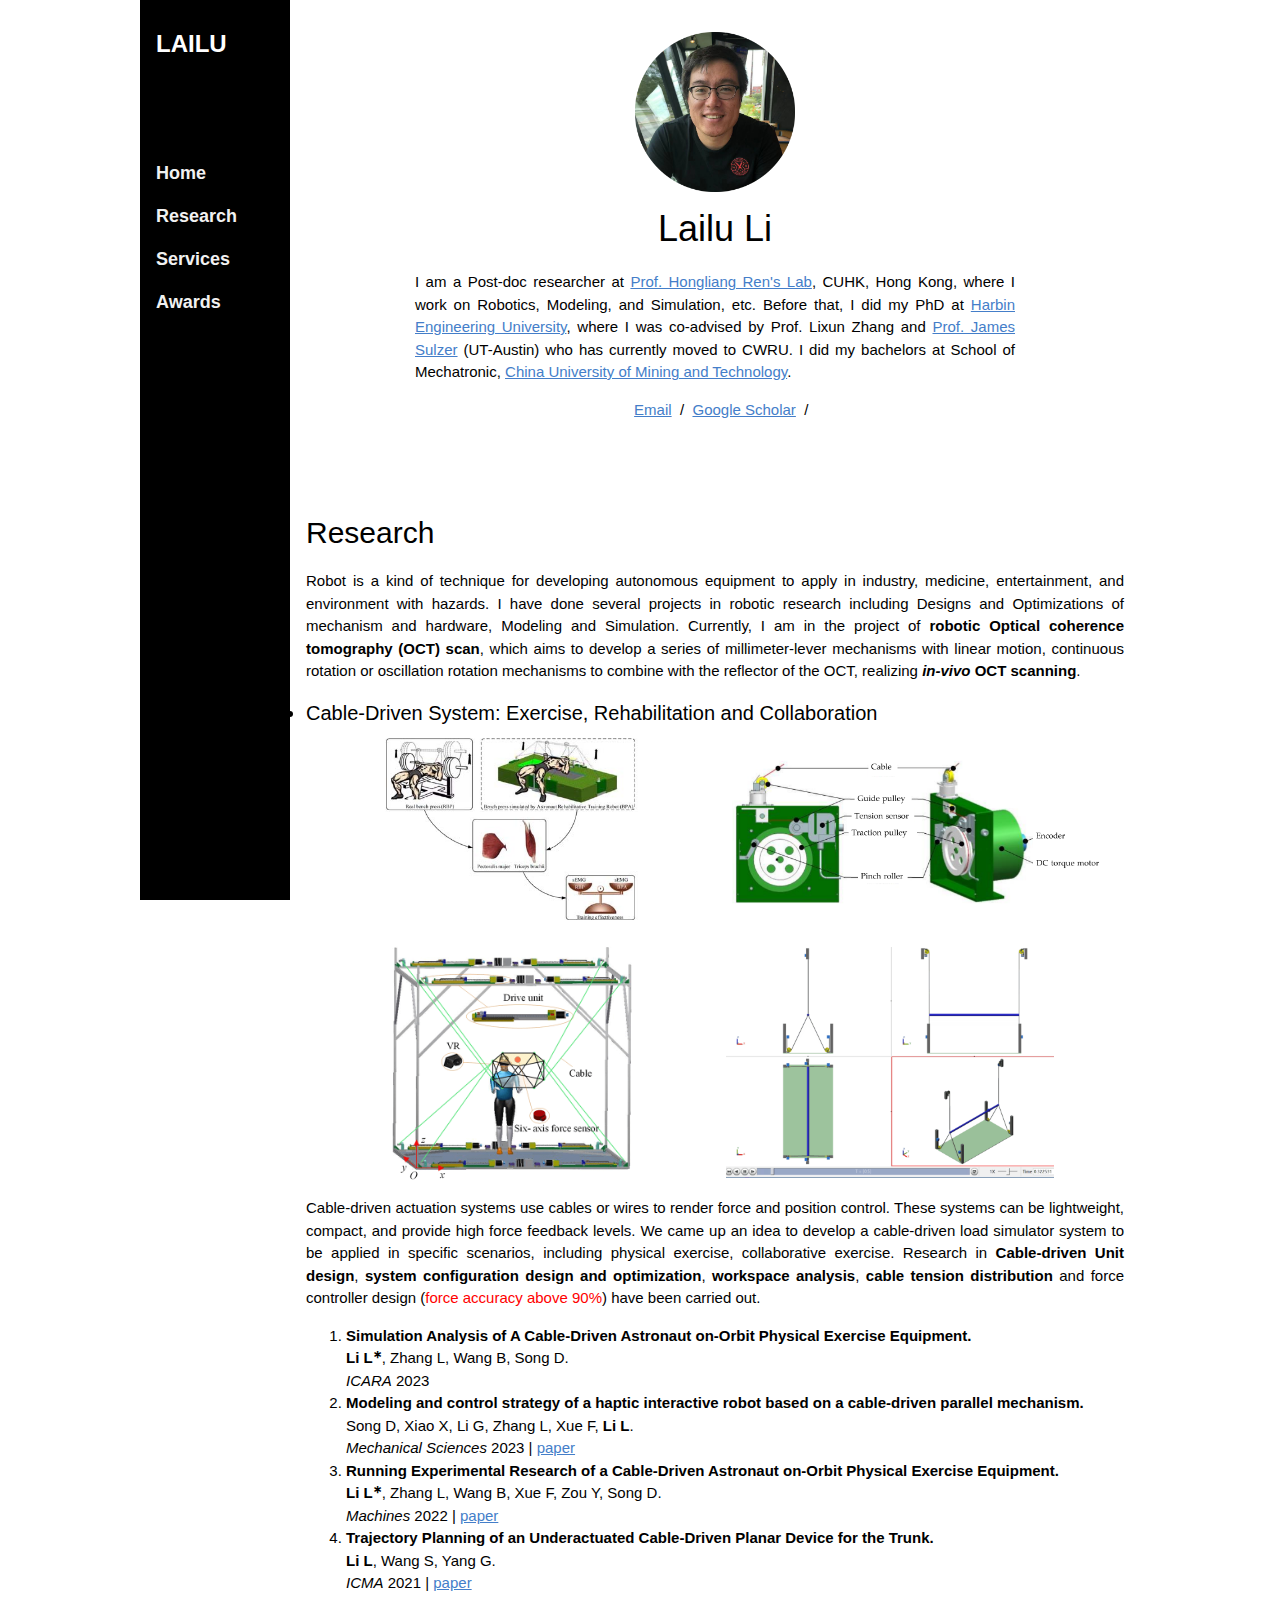
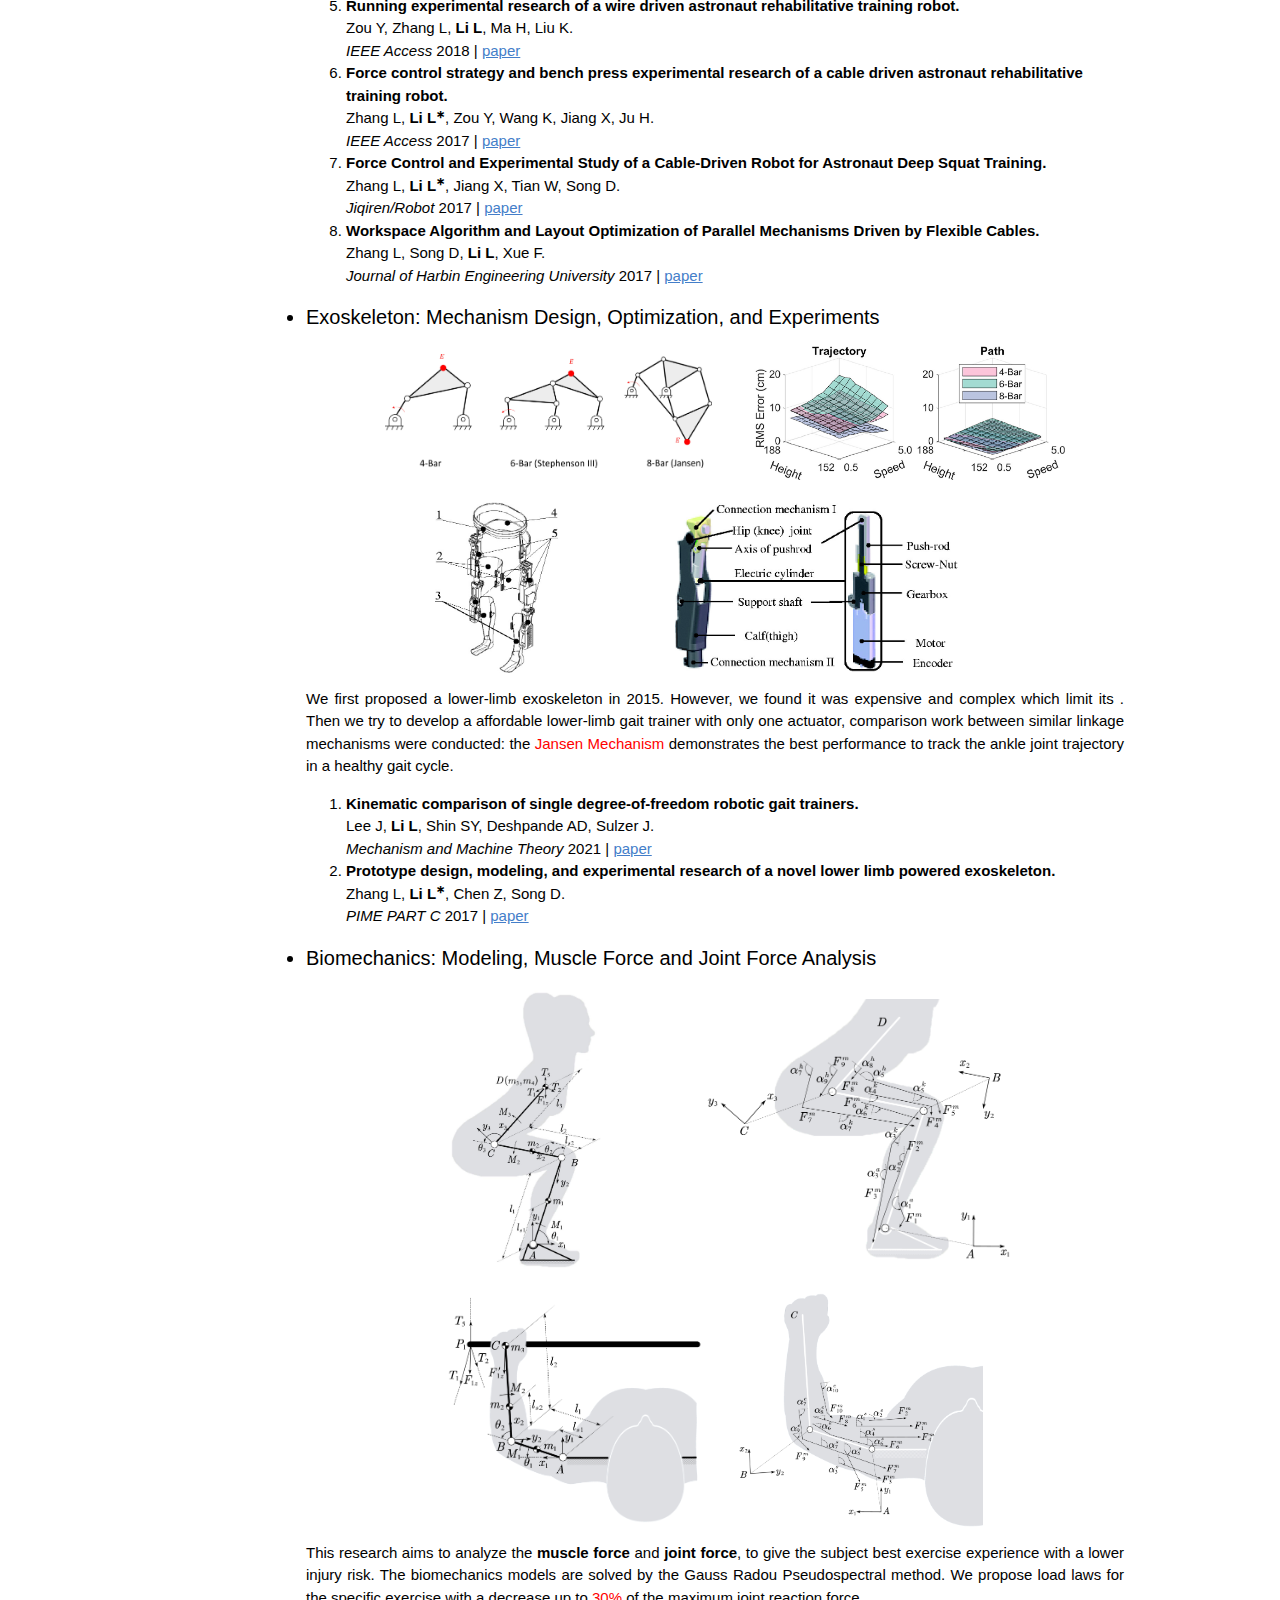
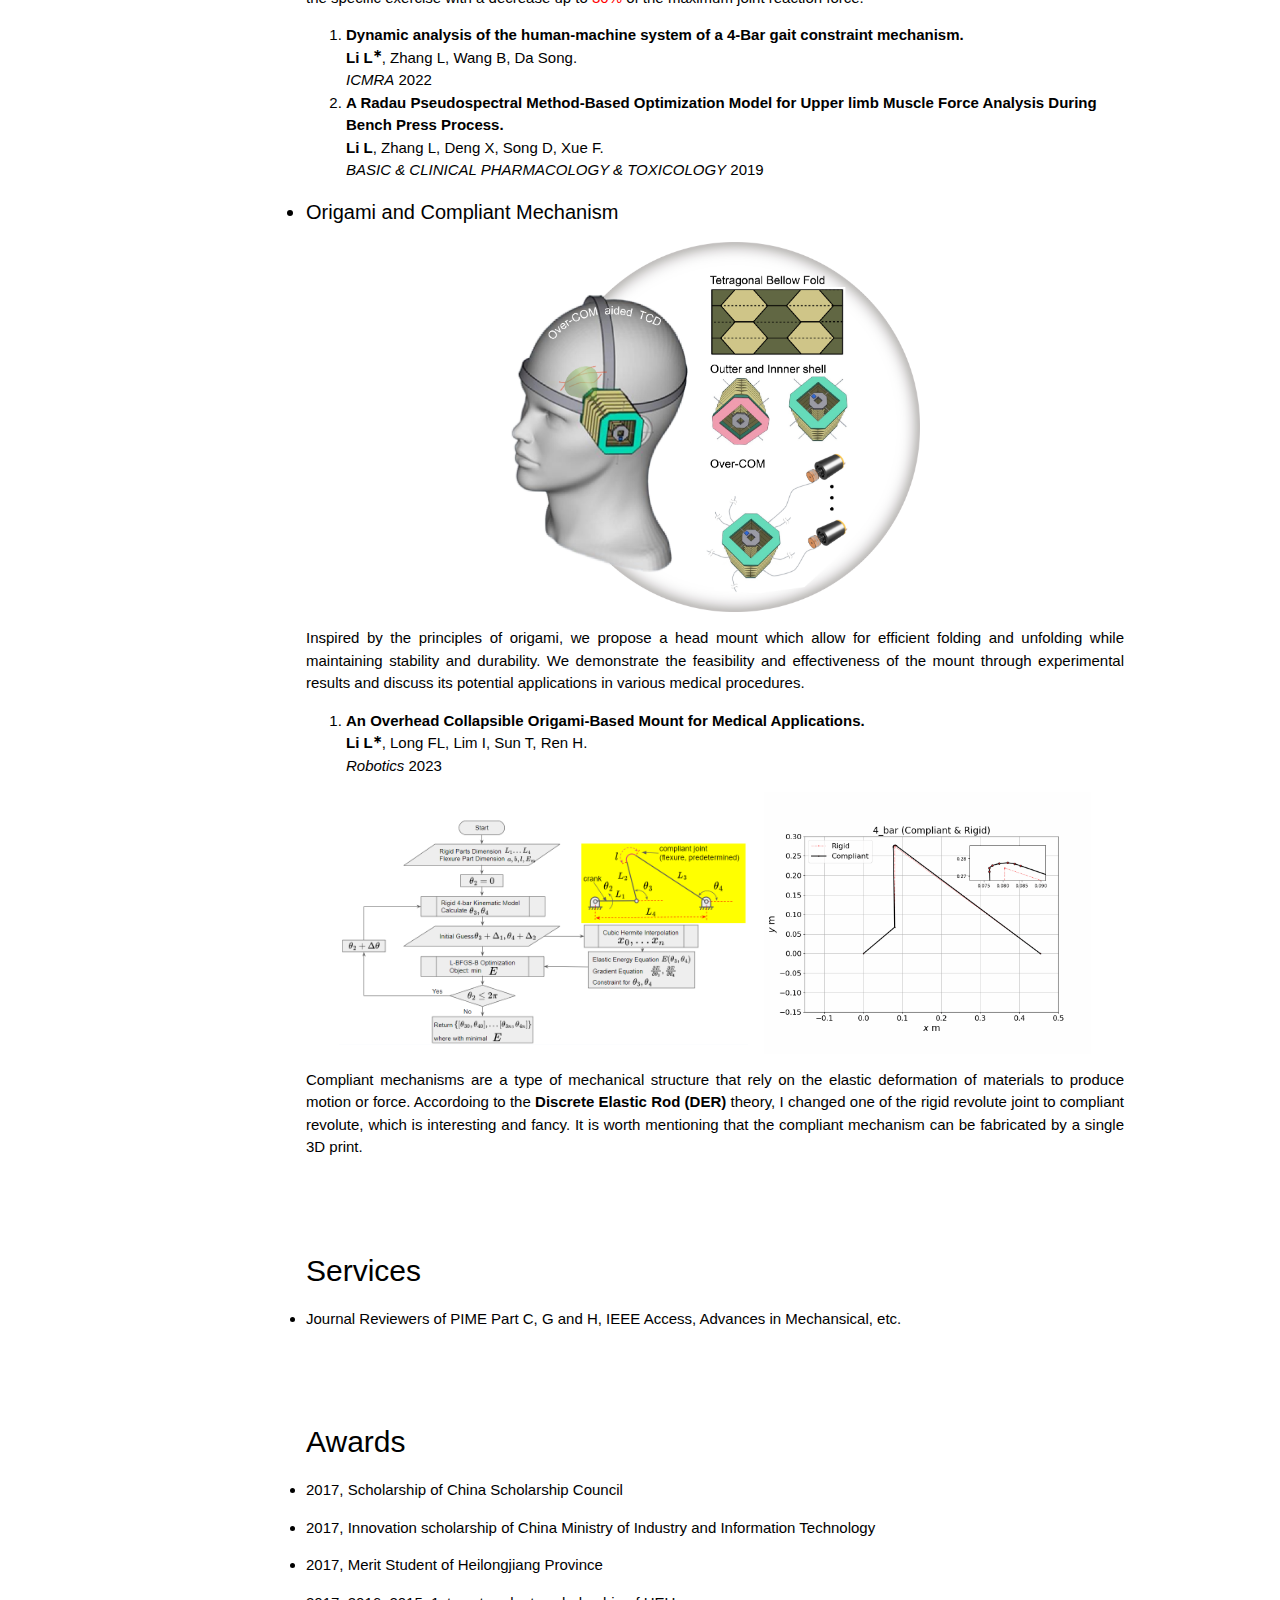
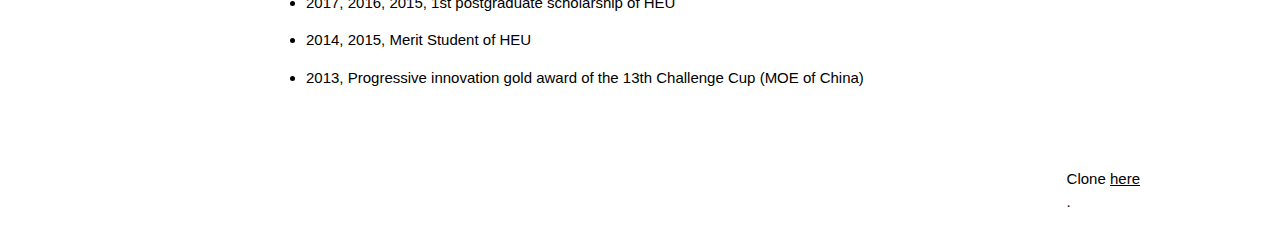
<file: HomePage-master/HomePage-master/index.html>
<!DOCTYPE html>
<html xmlns="http://www.w3.org/1999/xhtml" xml:lang="en">

<head>

  <title>Lailu Li's Homepage</title>

  <meta charset="UTF-8">
  <meta name="viewport" content="width=device-width, initial-scale=1">
  <meta http-equiv="Content-Type" content="text/html; charset=UTF-8">
  <meta name="description" content="Lailu Li is currently a Post-doc researcher at Prof. Hongliang Ren's Lab">
  <meta name="keywords" content="Lailu Li, 李来禄, lailuli, Lailu, Li, Robotics, Modeling, Simulation">
  <meta name="author" content="Lailu Li" />

  <link rel="stylesheet" href="w3.css">

  <style>
  .w3-sidebar a {font-family: "Roboto", sans-serif}
  body,h1,h2,h3,h4,h5,h6,.w3-wide {font-family: "Montserrat", sans-serif;}
  </style>

  <link rel="icon" type="image/png" href="images/icons.png">
  <!--
  <script src="jquery.min.js"></script>
  <script>
  $(document).ready(function(){
    // Add smooth scrolling to all links
    $("a").on('click', function(event) {
      // Make sure this.hash has a value before overriding default behavior
      if (this.hash !== "") {
        // Prevent default anchor click behavior
        event.preventDefault();
        // Store hash
        var hash = this.hash;
        // Using jQuery's animate() method to add smooth page scroll
        // The optional number (800) specifies the number of milliseconds it takes to scroll to the specified area
        $('html, body').animate({
          scrollTop: $(hash).offset().top
        }, 800, function(){
          // Add hash (#) to URL when done scrolling (default click behavior)
          window.location.hash = hash;
        });
      } // End if
    });
  });
  </script>
  //-->

</head>


<body class="w3-content" style="max-width:1000px">

<!-- Sidebar/menu -->
<nav class="w3-sidebar w3-bar-block w3-black w3-collapse w3-top w3-right" style="z-index:3;width:150px" id="mySidebar">
  <div class="w3-container w3-display-container w3-padding-16">
    <h3><b>LAILU</b></h3>
  </div>
  <div class="w3-padding-64 w3-text-light-grey w3-large" style="font-weight:bold">
    <a href="#home" class="w3-bar-item w3-button">Home</a>
    <!-- <a href="#news" class="w3-bar-item w3-button">News</a> -->
    <a href="#research" class="w3-bar-item w3-button">Research</a>
    <!-- <a href="#talks" class="w3-bar-item w3-button">Talks</a> -->
    <!-- <a href="#publications" class="w3-bar-item w3-button">Research</a>-->
    <a href="#service" class="w3-bar-item w3-button">Services</a>
    <a href="#award" class="w3-bar-item w3-button">Awards</a>
  </div>
</nav>

<!-- Top menu on small screens -->
<header class="w3-bar w3-top w3-hide-large w3-black w3-xlarge">
  <div class="w3-bar-item w3-padding-24">LAILU</div>
  <a href="javascript:void(0)" class="w3-bar-item w3-button w3-padding-24 w3-right"  style="font-stretch: extra-expanded;" onclick="w3_open()"><b>≡</b></a>
  </div>
</header>

<!-- Overlay effect when opening sidebar on small screens -->
<div class="w3-overlay w3-hide-large" onclick="w3_close()" style="cursor:pointer" title="close side menu" id="myOverlay"></div>

<!-- !PAGE CONTENT! -->
<div class="w3-main" style="margin-left:150px">

  <!-- Push down content on small screens -->
  <div class="w3-hide-large" style="margin-top:83px"></div>

<!-- The Home Section -->
    <div class="w3-container w3-center w3-padding-32" id="home">
      <img style="width: 80%;max-width: 160px" alt="profile photo" src="images/portrait.png">
      <h1>Lailu Li</h1>
        <p class="w3-justify" style="width:100%;border:0px;border-spacing:0px;border-collapse:separate;margin-right:auto;margin-left:auto;max-width:600px">
          I am a Post-doc researcher at <a style="color: #447ec9" href="http://www.labren.org/mm/">Prof. Hongliang Ren's Lab</a>, CUHK, Hong Kong, where I work on Robotics, Modeling, and Simulation, etc. Before that, I did my PhD at <a style="color: #447ec9" href="https://english.hrbeu.edu.cn/">Harbin Engineering University</a>, where I was co-advised by Prof. Lixun Zhang and <a style="color: #447ec9" href="https://www.metrohealth.org/rehabilitation/research/researchers/james-sulzer/"> Prof. James Sulzer</a> (UT-Austin) who has currently moved to CWRU. I did my bachelors at School of Mechatronic, <a style="color: #447ec9" href="https://global.cumt.edu.cn/">China University of Mining and Technology</a>.
        </p>
        <p class="w3-center">
          &nbsp&nbsp&nbsp <a style="color: #447ec9" href="mailto:lailuli@cuhk.edu.hk">Email</a> &nbsp/&nbsp
          <a style="color: #447ec9" href="https://scholar.google.com/citations?hl=zh-CN&user=3jjDNd4AAAAJ&view_op=list_works&sortby=pubdate">Google Scholar</a> &nbsp/&nbsp
          <!--<a style="color: #447ec9" href="data/Lailu_CV.pdf">CV</a>-->
        </p>
        </tbody></table>
  </div>

<!-- The News Section -->
  <!--
  <div class="w3-container w3-light-grey w3-padding-32" id="news">
   <h2>News</h2>
      <p><li> 05/2021, 2 papers have been accepted by <a href="https://icml.cc/">ICML 2022</a>. </li></p>
      <p><li> 04/2022, 8 papers have been accepted by <a href="https://openaccess.thecvf.com/CVPR2022">CVPR 2022</a>. </li></p>
   	  <p><li> 02/2022, Our suvery paper on vision transformer has been accepted by <a href="https://arxiv.org/pdf/2012.12556">IEEE TPAMI</a>.</li></p>
      <p><li> 09/2021, 10 papers have been accepted by <a href="https://nips.cc/Conferences/2021">NeurIPS 2021</a>.</li></p>
      <p><li> 09/2021, The journal version of versatile filters has been accepted by <a href="https://ieeexplore.ieee.org/iel7/34/4359286/09543586.pdf">IEEE TPAMI</a>.</li></p>
      <p><li> 07/2021, 1 paper has been accepted by <a href="https://iccv2021.thecvf.com/home">ICCV 2021</a>.</li></p>
      <p><li> 05/2021, 1 paper has been accepted by <a href="https://icml.cc/">ICML 2021</a>.</li></p>
      <p><li> 05/2021, I have been selected as a Senior Area Chair for <a href="http://valser.org/">VALSE 2021</a>.</li></p>
      <p><li> 03/2021, I accepted the invitation to serve as an Area Chair for <a href="https://nips.cc/Conferences/2021/">NeurIPS 2021</a>.</li></p>
      <p><li> 03/2021, 9 papers have been accepted by <a href="http://cvpr2021.theRcvf.com/">CVPR 2021</a>.</li></p>
      <!--
      <p><li> 01/2021, I will give a talk about AdderNet at <a href="https://haet2021.github.io/speakers.html">HAET ICLR 2021 workshop</a>.</li></p>
      <p><li> 12/2020, two papers have been accepted by <a href="https://aaai.org/Conferences/AAAI-21/">AAAI 2021</a>.</li></p>
      <p><li> 11/2020, I accepted the invitation to serve as an Area Chair for <a href="https://icml.cc/Conferences/2021">ICML 2021</a>.</li></p>
      <p><li> 09/2020, six papers have been accepted by <a href="https://nips.cc/Conferences/2020">NeurIPS 2020</a>.</li></p>
      <p><li> 07/2020, one paper has been accepted by <a href="https://ieeexplore.ieee.org/xpl/RecentIssue.jsp?punumber=5962385">IEEE TNNLS</a>.</li></p>
      <p><li> 07/2020, one paper has been accepted by <a href="https://eccv2020.eu/accepted-papers/">ECCV 2020</a>.</li></p>
      <p><li> 06/2020, two papers have been accepted by <a href="https://icml.cc/Conferences/2020/AcceptedPapersInitial">ICML 2020</a>.</li></p>
      <p><li> 07/2020, one paper has been accepted by <a href="http://2020.acmmm.org/accepted-paper-id-list.txt">ACM MM 2020</a>.</li></p>
      <p><li> 02/2020, seven papers have been accepted by <a href="http://openaccess.thecvf.com/menu.py">CVPR 2020</a>.</li></p>
      <p><li> 01/2020, one paper has been accepted by <a href="https://ieeexplore.ieee.org/xpl/RecentIssue.jsp?punumber=5962385">IEEE TNNLS</a>.</li></p>
      <p><li> 11/2019, three papers have been accepted by <a href="https://aaai.org/Conferences/AAAI-20/wp-content/uploads/2020/01/AAAI-20-Accepted-Paper-List.pdf">AAAI 2020</a>.</li></p>
      -->

<!-- The Projects Section -->
  <div class="w3-container w3-padding-32" id="research">
    <h2>Research</h2>
    <p class="w3-justify">
      Robot is a kind of technique for developing autonomous equipment to apply in industry, medicine, entertainment, and environment with hazards. I have done several projects in robotic research including Designs and Optimizations of mechanism and hardware, Modeling and Simulation. Currently, I am in the project of <strong>robotic Optical coherence tomography (OCT) scan</strong>, which aims to develop a series of millimeter-lever mechanisms with linear motion, continuous rotation or oscillation rotation mechanisms to combine with the reflector of the OCT, realizing <strong><i>in-vivo</i> OCT scanning</strong>.
    </p>

        <h4><li>Cable-Driven System: Exercise, Rehabilitation and Collaboration</li></h4>
        <img style="width:50%" src="images/cable-driven.jpg"> &nbsp&nbsp <img style="width:45%;" src="images/CDU.png">
        <br>
        <br>
        &nbsp&nbsp&nbsp&nbsp&nbsp&nbsp&nbsp&nbsp&nbsp&nbsp&nbsp&nbsp&nbsp &nbsp&nbsp &nbsp&nbsp  <img style="width:30%" src="images/collaborative exercise.png"> &nbsp&nbsp&nbsp&nbsp&nbsp&nbsp&nbsp&nbsp&nbsp&nbsp&nbsp&nbsp&nbsp&nbsp&nbsp&nbsp&nbsp &nbsp&nbsp    <img style="width:40%;" src="images/cable-simulation-2.gif">
        <p class="w3-justify">
        Cable-driven actuation systems use cables or wires to render force and position control. These systems can be lightweight, compact, and provide high force feedback levels. We came up an idea to develop a cable-driven load simulator system to be applied in specific scenarios, including physical exercise, collaborative exercise. Research in <strong>Cable-driven Unit design</strong>, <strong>system configuration design and optimization</strong>, <strong>workspace analysis</strong>, <strong>cable tension distribution</strong> and force controller design (<span style="color:red">force accuracy above 90%</span>) have been carried out.
        </p>
      <p>
      <ol>
      <li><strong>Simulation Analysis of A Cable-Driven Astronaut on-Orbit Physical Exercise Equipment.</strong>
      <br>
        <strong>Li L<sup>&#8727</sup></strong>, Zhang L, Wang B, Song D.
      <br>
      <em>ICARA</em> 2023
      <li><strong>Modeling and control strategy of a haptic interactive robot based on a cable-driven parallel mechanism.</strong>
      <br>
      Song D, Xiao X, Li G, Zhang L, Xue F, <strong>Li L</strong>.
      <br>
      <em>Mechanical Sciences</em> 2023 | <a style="color: #447ec9" href="https://ms.copernicus.org/articles/14/19/2023/">paper</a>
      <li><strong>Running Experimental Research of a Cable-Driven Astronaut on-Orbit Physical Exercise Equipment.</strong>
      <br>
      <strong>Li L<sup>&#8727</sup></strong>, Zhang L, Wang B, Xue F, Zou Y, Song D.
      <br>
      <em>Machines</em> 2022 | <a style="color: #447ec9" href="https://www.mdpi.com/2075-1702/10/5/377">paper</a>
      <li><strong>Trajectory Planning of an Underactuated Cable-Driven Planar Device for the Trunk.</strong>
      <br>
      <strong>Li L</strong>, Wang S, Yang G.
      <br>
      <em>ICMA</em> 2021 | <a style="color: #447ec9" href="https://ieeexplore.ieee.org/abstract/document/9512724">paper</a>
      <li><strong>Running experimental research of a wire driven astronaut rehabilitative training robot.</strong>
      <br>
      Zou Y, Zhang L, <strong>Li L</strong>, Ma H, Liu K.
      <br>
      <em>IEEE Access</em> 2018 | <a style="color: #447ec9" href="https://ieeexplore.ieee.org/abstract/document/8302914">paper</a>
      <li><strong>Force control strategy and bench press experimental research of a cable driven astronaut rehabilitative training robot.</strong>
      <br>
      Zhang L, <strong>Li L<sup>&#8727</sup></strong>, Zou Y, Wang K, Jiang X, Ju H.
      <br>
      <em>IEEE Access</em> 2017 | <a style="color: #447ec9" href="https://ieeexplore.ieee.org/abstract/document/7922517">paper</a>
      <li><strong>Force Control and Experimental Study of a Cable-Driven Robot for Astronaut Deep Squat Training.</strong>
      <br>
      Zhang L, <strong>Li L<sup>&#8727</sup></strong>, Jiang X, Tian W, Song D.
      <br>
      <em>Jiqiren/Robot</em> 2017 | <a style="color: #447ec9" href="https://robot.sia.cn/CN/10.13973/j.cnki.robot.2017.0733">paper</a>
      <li><strong>Workspace Algorithm and Layout Optimization of Parallel Mechanisms Driven by Flexible Cables.</strong>
      <br>
      Zhang L, Song D, <strong>Li L</strong>, Xue F.
      <br>
      <em>Journal of Harbin Engineering University</em> 2017 | <a style="color: #447ec9" href="http://heuxb.hrbeu.edu.cn/#/digest?ArticleID=2915">paper</a>

      </ol>
      </p>
        <h4><li>Exoskeleton: Mechanism Design, Optimization, and Experiments</li></h4>
        &nbsp&nbsp&nbsp&nbsp&nbsp&nbsp&nbsp&nbsp&nbsp&nbsp&nbsp&nbsp&nbsp&nbsp&nbsp&nbsp&nbsp&nbsp&nbsp<img style="width:40%;" src="images/Jansen.jpg">&nbsp&nbsp&nbsp&nbsp&nbsp&nbsp<img style="width:40%;" src="images/MMT result.png">
        <br><br>
        &nbsp&nbsp&nbsp&nbsp&nbsp&nbsp&nbsp&nbsp&nbsp&nbsp&nbsp&nbsp&nbsp&nbsp&nbsp&nbsp&nbsp&nbsp&nbsp&nbsp&nbsp&nbsp&nbsp&nbsp&nbsp&nbsp&nbsp&nbsp&nbsp&nbsp&nbsp<img style="width:15%;" src="images/B&W Exo.jpeg"> &nbsp&nbsp&nbsp&nbsp&nbsp&nbsp&nbsp&nbsp&nbsp&nbsp&nbsp&nbsp&nbsp&nbsp&nbsp&nbsp&nbsp&nbsp&nbsp&nbsp&nbsp&nbsp&nbsp&nbsp&nbsp&nbsp <img style="width:35%;" src="images/screw-nut.png">
        <p class="w3-justify">
        We first proposed a lower-limb exoskeleton in 2015. However, we found it was expensive and complex which limit its . Then we try to develop a affordable lower-limb gait trainer with only one actuator, comparison work between similar linkage mechanisms were conducted: the <span style="color:red">Jansen Mechanism</span> demonstrates the best performance to track the ankle joint trajectory in a healthy gait cycle.
        </p>
    <ol>
        <li><strong>Kinematic comparison of single degree-of-freedom robotic gait trainers.</strong>
        <br>
        Lee J, <strong>Li L</strong>, Shin SY, Deshpande AD, Sulzer J.
        <br>
        <em>Mechanism and Machine Theory</em> 2021 | <a style="color: #447ec9" href="https://www.sciencedirect.com/science/article/pii/S0094114X21000161?via%3Dihub">paper</a>
        <li><strong>Prototype design, modeling, and experimental research of a novel lower limb powered exoskeleton.</strong>
        <br>
        Zhang L, <strong>Li L<sup>&#8727</sup></strong>, Chen Z, Song D.
        <br>
        <em>PIME PART C</em> 2017 | <a style="color: #447ec9" href="https://journals.sagepub.com/doi/abs/10.1177/0954406216654937?journalCode=picb">paper</a>
    </ol>

    <h4><li>Biomechanics: Modeling, Muscle Force and Joint Force Analysis</li></h4>
      <p class="w3-center">
        &nbsp&nbsp&nbsp&nbsp&nbsp&nbsp&nbsp&nbsp<img style="width:20%;" src="images/Deep_squat.jpg"> &nbsp&nbsp&nbsp&nbsp&nbsp&nbsp&nbsp&nbsp&nbsp&nbsp&nbsp&nbsp&nbsp&nbsp&nbsp&nbsp&nbsp&nbsp&nbsp&nbsp&nbsp <img style="width:38%;" src="images/deep squat muscle.png">
        <br><br>
        <img style="width:32%;" src="images/bench press.png"> &nbsp&nbsp&nbsp&nbsp&nbsp <img style="width:30%;" src="images/bench press muscle.png">
        <p class="w3-justify">
        This research aims to analyze the <strong>muscle force</strong> and <strong>joint force</strong>, to give the subject best exercise experience with a lower injury risk. The biomechanics models are solved by the Gauss Radou Pseudospectral method.  We propose load laws for the specific exercise with a decrease up to <span style="color:red">30%</span> of the maximum joint reaction force.
        </p>
    <ol>
        <li><strong>Dynamic analysis of the human-machine system of a 4-Bar gait constraint mechanism.</strong>
        <br>
        <strong>Li L<sup>&#8727</sup></strong>, Zhang L, Wang B, Da Song.
        <br>
        <em>ICMRA</em> 2022
        <li><strong>A Radau Pseudospectral Method-Based Optimization Model for Upper limb Muscle Force Analysis During Bench Press Process.</strong>
        <br>
        <strong>Li L</strong>, Zhang L, Deng X, Song D, Xue F.
        <br>
        <em>BASIC & CLINICAL PHARMACOLOGY & TOXICOLOGY</em> 2019
    </ol>

    <h4><li>Origami and Compliant Mechanism</li></h4>
      <p class="w3-center">
        <img style="width:50%;" src="images/GA.jpg">

        <p class="w3-justify">
          Inspired by the principles of origami, we propose a head mount which allow for efficient folding and unfolding while maintaining stability and durability. We demonstrate the feasibility and effectiveness of the mount through experimental results and discuss its potential applications in various medical procedures.
        </p>
    <ol>
        <li><strong>An Overhead Collapsible Origami-Based Mount for Medical Applications.</strong>
        <br>
        <strong>Li L<sup>&#8727</sup></strong>, Long FL, Lim I, Sun T, Ren H.
        <br>
        <em>Robotics</em> 2023
    </ol>
      <p class="w3-center">
        <img style="width:50%;" src="images/rigid to compliant.png"> &nbsp&nbsp <img style="width:40%;" src="images/compliant_4b.gif">
      <p class="w3-justify">
      Compliant mechanisms are a type of mechanical structure that rely on the elastic deformation of materials to produce motion or force. Accordoing to the <strong>Discrete Elastic Rod (DER)</strong> theory, I changed one of the rigid revolute joint to compliant revolute, which is interesting and fancy. It is worth mentioning that the compliant mechanism can be fabricated by <stong>a single 3D print</stong>.
      </p>


  </div>
  
  <!-- The Talks Section -->
  <!--
  <div class="w3-container w3-light-grey w3-padding-32" id="talks">
    <h2>Talks</h2>
      <p><li> 10/2021, Vision Transformer at <a href="http://valser.org/2021/#/tutorial">VALSE 2021, Hangzhou, China</a>.</li></p>
	  <p><li> 05/2021, Adder Neural Network at <a href="https://haet2021.github.io/speakers.html">HAET ICLR 2021 workshop</a>. Thanks <a href="https://datawisdom.ca/">Vahid</a> for the invitation.</li></p>
      <p><li> 06/2020, "<a href="http://valser.org/webinar/slide/slides/20200603/%E6%A8%A1%E5%9E%8B%E5%8E%8B%E7%BC%A9-%E5%B7%A5%E4%B8%9A%E7%95%8C%E5%92%8C%E5%AD%A6%E6%9C%AF%E7%95%8C%E7%9A%84%E5%B7%AE%E5%BC%82.pdf">AI on the Edge - Discussion on the Gap Between Industry and Academia</a>" at <a  href="http://valser.org/"><strong>VALSE</strong></a> Webinar.</li></p>
      <p><li> 05/2020, "<a href="https://www.bilibili.com/video/av925692420/">Edge AI: Progress and Future Directions</a>" at <a href="https://www.qbitai.com/"> <strong>QbitAI</strong></a> using <a  href="https://www.bilibili.com/"><strong>bilibili</strong></a>.</li></p>
  </div> -->


 <!--<div class="w3-container w3-light-grey w3-padding-32" id="service"> -->
   <div class="w3-container w3-padding-32 w3-padding-32" id="service">
    <h2>Services</h2>
      <p><li> Journal Reviewers of PIME Part C, G and H, IEEE Access, Advances in Mechansical, etc.</p>
        </div>

  <!-- The Awards Section -->
  <div class="w3-container w3-padding-32" id="award">
    <h2>Awards</h2>
    <p><li> 2017, Scholarship of China Scholarship Council</li>
    <p><li> 2017, Innovation scholarship of China Ministry of Industry and Information Technology</p>
    <p><li> 2017, Merit Student of Heilongjiang Province</p>
    <p><li> 2017, 2016, 2015, 1st postgraduate scholarship of HEU</p>
    <p><li> 2014, 2015, Merit Student of HEU</p>
    <p><li> 2013, Progressive innovation gold award of the 13th Challenge Cup (MOE of China)</p>
  </div>  

  <div class="w3-padding-32 w3-right w3-padding-24">

    Clone <a href="https://github.com/YunheWang/HomePage"> here</a></br>.

  <!-- Default Statcounter code for Yunhe Wang's Homepage
  https://www.wangyunhe.site -->
  <!-- No.
  <script type="text/javascript">
  var sc_project=12347113;
  var sc_invisible=0; 
  var sc_security="21aca5d1"; 
  var sc_https=1; 
  var scJsHost = "https://";
  document.write("<sc"+"ript type='text/javascript' src='" + scJsHost+
  "statcounter.com/counter/counter.js'></"+"script>");
  </script> Visitor Since March 2023. Powered by <a href="https://www.w3schools.com/w3css/default.asp" title="W3.CSS" target="_blank" class="w3-hover-opacity">w3.css</a>
  <noscript>
    <div class="statcounter"><a title="Web Analytics Made Easy -
  StatCounter" href="https://statcounter.com/" target="_blank"><img
  class="statcounter" src="https://c.statcounter.com/12347113/0/21aca5d1/0/"
  alt="Web Analytics Made Easy - StatCounter"></a></div>
  </noscript> -->
  <!-- End of Statcounter Code -->

  </div>

  <!-- End page content -->
</div>

<script>
// Accordion 
function myAccFunc() {
  var x = document.getElementById("demoAcc");
  if (x.className.indexOf("w3-show") == -1) {
    x.className += " w3-show";
  } else {
    x.className = x.className.replace(" w3-show", "");
  }
}

// Click on the "Jeans" link on page load to open the accordion for demo purposes
document.getElementById("myBtn").click();


// Open and close sidebar
function w3_open() {
  document.getElementById("mySidebar").style.display = "block";
  document.getElementById("myOverlay").style.display = "block";
}
 
function w3_close() {
  document.getElementById("mySidebar").style.display = "none";
  document.getElementById("myOverlay").style.display = "none";
}
</script>

</body>
</html>
</file>
